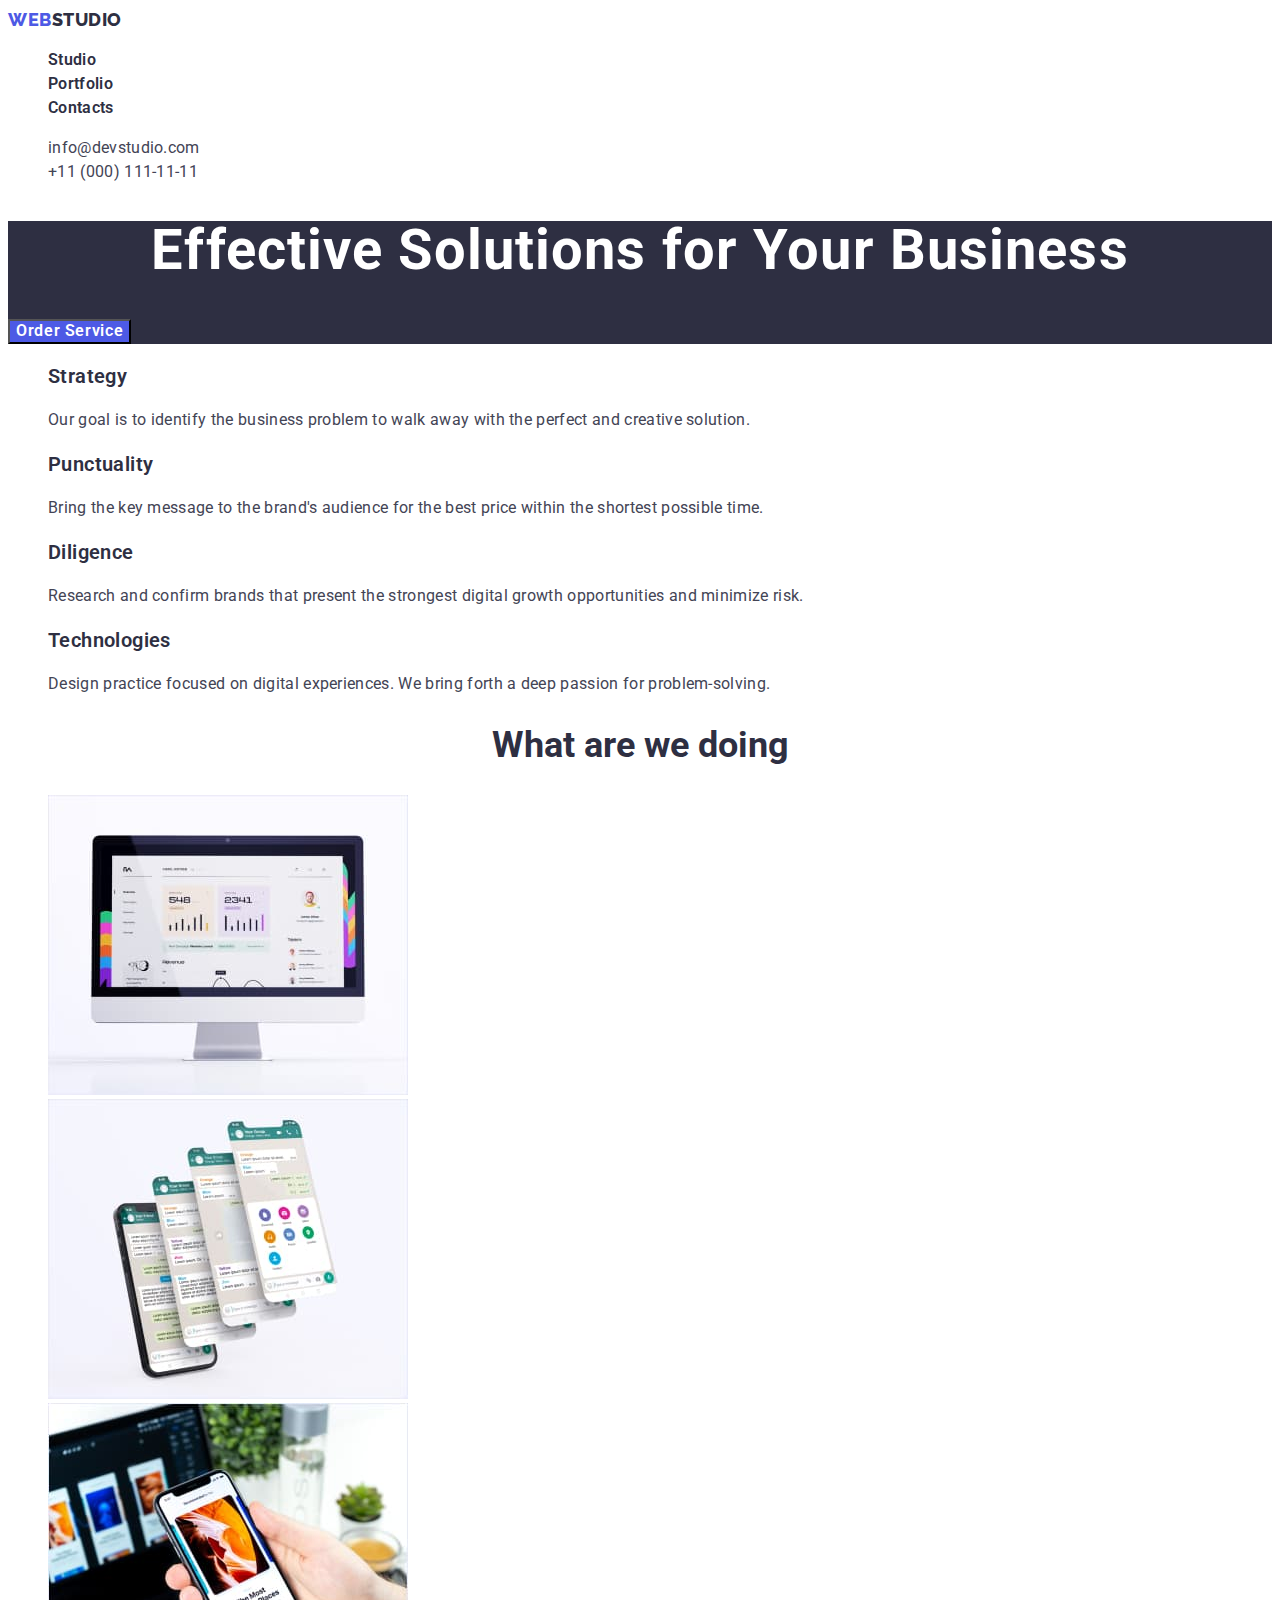
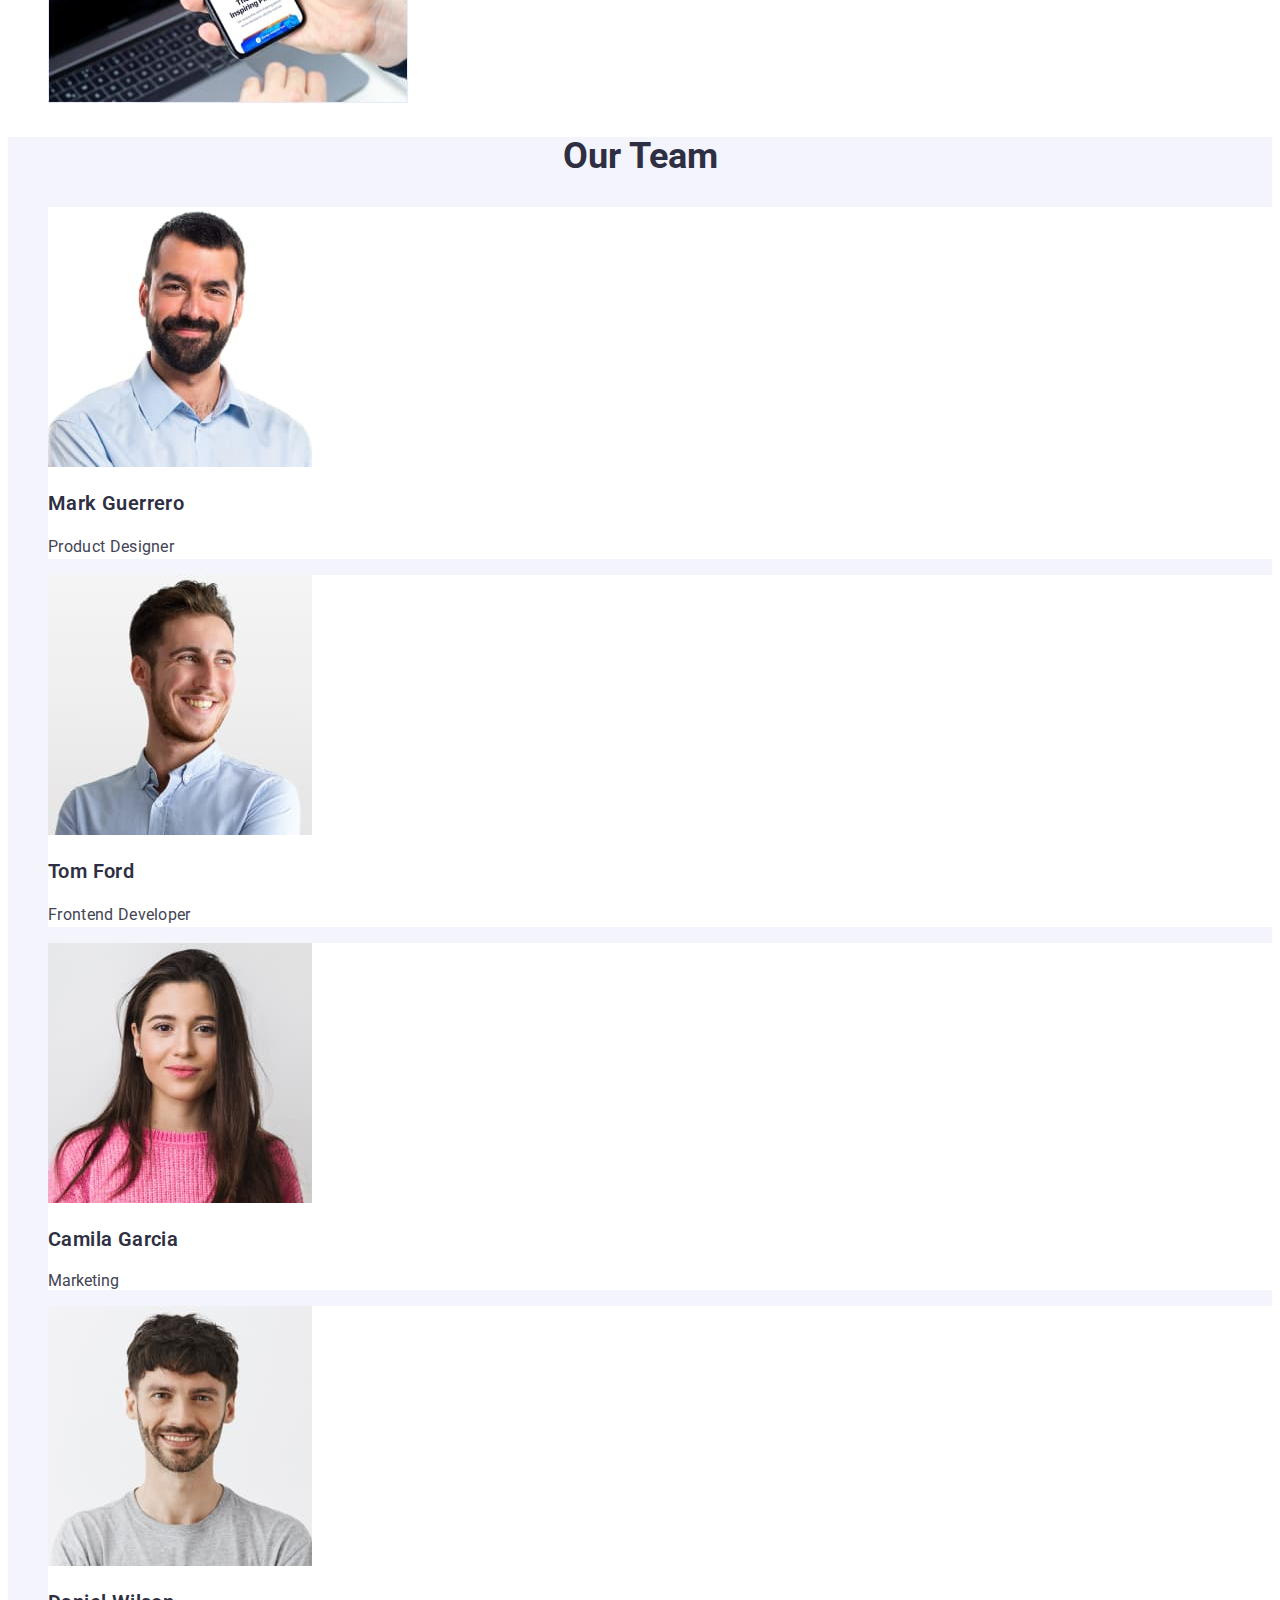
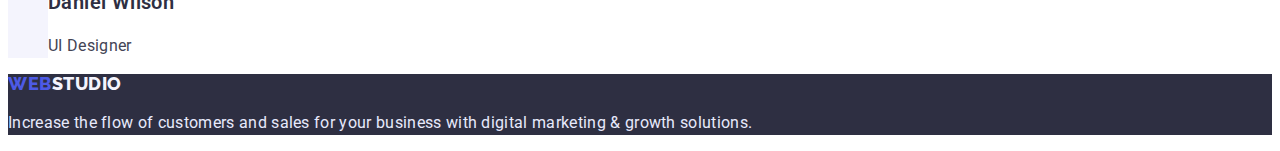
<file: index.html>
<!DOCTYPE html>
<html lang="en">
  <head>
    <meta charset="UTF-8" />
    <meta http-equiv="X-UA-Compatible" content="IE=edge" />
    <meta name="viewport" content="width=device-width, initial-scale=1.0" />
    <title>WebStudio</title>

    <link rel="stylesheet" href="./css/styles.css" />
    <link rel="preconnect" href="https://fonts.googleapis.com" />
    <link rel="preconnect" href="https://fonts.gstatic.com" crossorigin />
    <link
      href="https://fonts.googleapis.com/css2?family=Raleway:wght@700&family=Roboto:wght@400;500;700;900&display=swap"
      rel="stylesheet"
    />
  </head>

  <body>
    <!-- header -->
    <header class="page-header">
      <nav class="header-navigation">
        <a href="/" class="header-logo-beginning link"
          >Web<span class="header-logo-end link">Studio</span></a
        >
        <ul class="site-nav list">
          <li class="site-nav-items">
            <a href="" class="site-nav-link link">Studio</a>
          </li>
          <li class="site-nav-items">
            <a href="portfolio.html" class="site-nav-link link">Portfolio</a>
          </li>
          <li class="site-nav-items">
            <a href="" class="site-nav-link link">Contacts</a>
          </li>
        </ul>
      </nav>

      <ul class="auth-nav list">
        <li class="auth-nav-items">
          <a href="mailto:info@devstudio.com" class="auth-nav-link link"
            >info@devstudio.com</a
          >
        </li>
        <li class="auth-nav-items">
          <a href="tel:+11(000)1111111" class="auth-nav-link link"
            >+11 (000) 111-11-11</a
          >
        </li>
      </ul>
    </header>

    <main>
      <!-- hero -->
      <section class="hero">
        <h1 class="main-title">Effective Solutions for Your Business</h1>
        <button type="button" class="hero-btn">Order Service</button>
      </section>

      <!-- about -->
      <section>
        <h2 class="visually-hidden">Our benefits</h2>
        <ul class="about-list list">
          <li class="about-items">
            <h3 class="subtitle">Strategy</h3>
            <p class="text">
              Our goal is to identify the business problem to walk away with the
              perfect and creative solution.
            </p>
          </li>
          <li class="about-items">
            <h3 class="subtitle">Punctuality</h3>
            <p class="text">
              Bring the key message to the brand's audience for the best price
              within the shortest possible time.
            </p>
          </li>
          <li class="about-items">
            <h3 class="subtitle">Diligence</h3>
            <p class="text">
              Research and confirm brands that present the strongest digital
              growth opportunities and minimize risk.
            </p>
          </li>
          <li class="about-items">
            <h3 class="subtitle">Technologies</h3>
            <p class="text">
              Design practice focused on digital experiences. We bring forth a
              deep passion for problem-solving.
            </p>
          </li>
        </ul>
      </section>

      <section>
        <h2 class="second-title">What are we doing</h2>
        <ul class="our-job-list list">
          <li class="our-job-items">
            <img
              src="images/our_work1.jpg"
              alt="Diagram on monitor"
              width="360"
            />
          </li>
          <li class="our-job-items">
            <img
              src="images/our_work2.jpg"
              alt="Developing mobile application"
              width="360"
            />
          </li>
          <li class="our-job-items">
            <img
              src="images/our_work3.jpg"
              alt="Testing mobile application"
              width="360"
            />
          </li>
        </ul>
      </section>

      <!-- team -->
      <section class="team">
        <h2 class="second-title">Our Team</h2>
        <ul class="team-list list">
          <li class="team-item team-list-color">
            <img src="./images/team1.jpg" alt="Product Designer" width="264" />
            <h3 class="subtitle">Mark Guerrero</h3>
            <p class="text">Product Designer</p>
          </li>
          <li class="team-item team-list-color">
            <img
              src="./images/team3.jpg"
              alt="Frontend Developer"
              width="264"
            />
            <h3 class="subtitle">Tom Ford</h3>
            <p class="text">Frontend Developer</p>
          </li>
          <li class="team-item team-list-color">
            <img src="./images/team4.jpg" alt="Marketing" width="264" />
            <h3 class="subtitle">Camila Garcia</h3>
            <p>Marketing</p>
          </li>
          <li class="team-item team-list-color">
            <img src="./images/team2.jpg" alt="UI Designer" width="264" />
            <h3 class="subtitle">Daniel Wilson</h3>
            <p class="text">UI Designer</p>
          </li>
        </ul>
      </section>
    </main>

    <!-- footer -->
    <footer class="footer">
      <a href="/" class="footer-logo-beginnig link"
        >Web<span class="footer-logo-end link">Studio</span></a
      >
      <p class="footer-text">
        Increase the flow of customers and sales for your business with digital
        marketing & growth solutions.
      </p>
    </footer>
  </body>
</html>
</file>
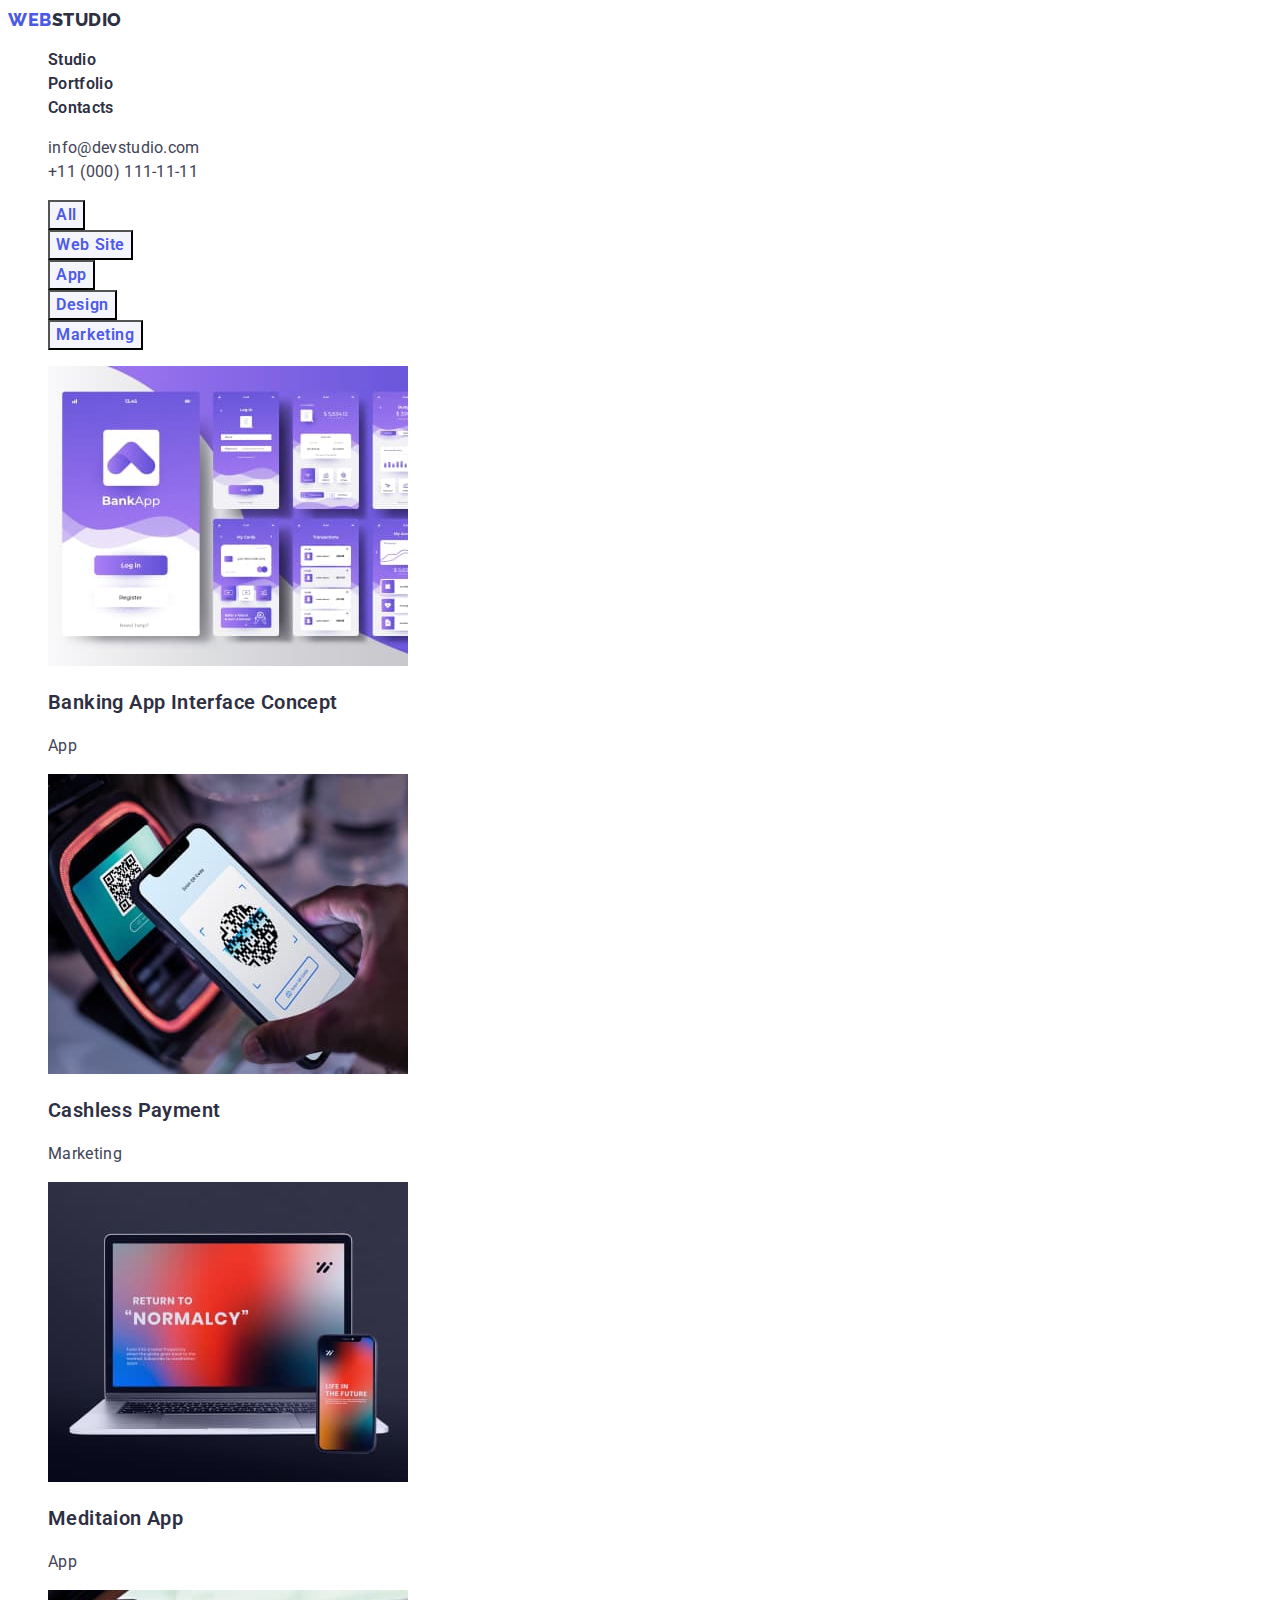
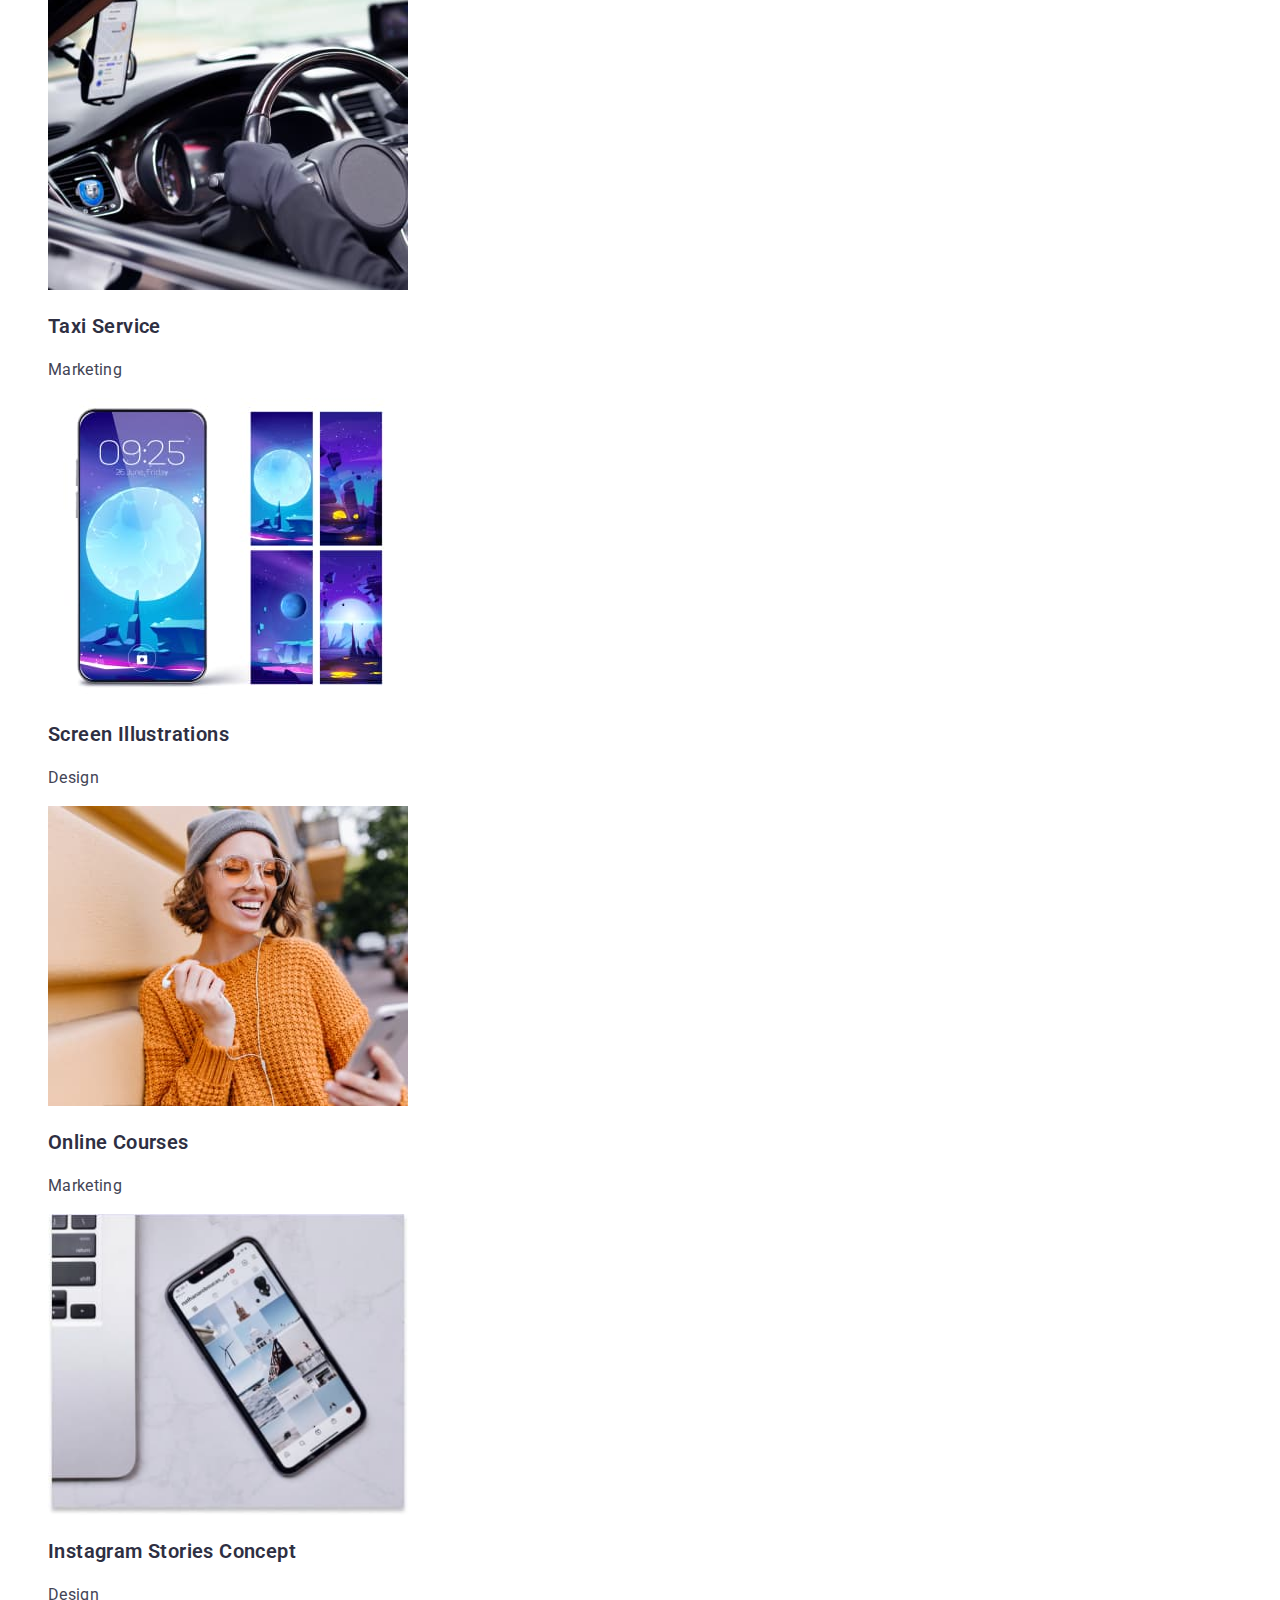
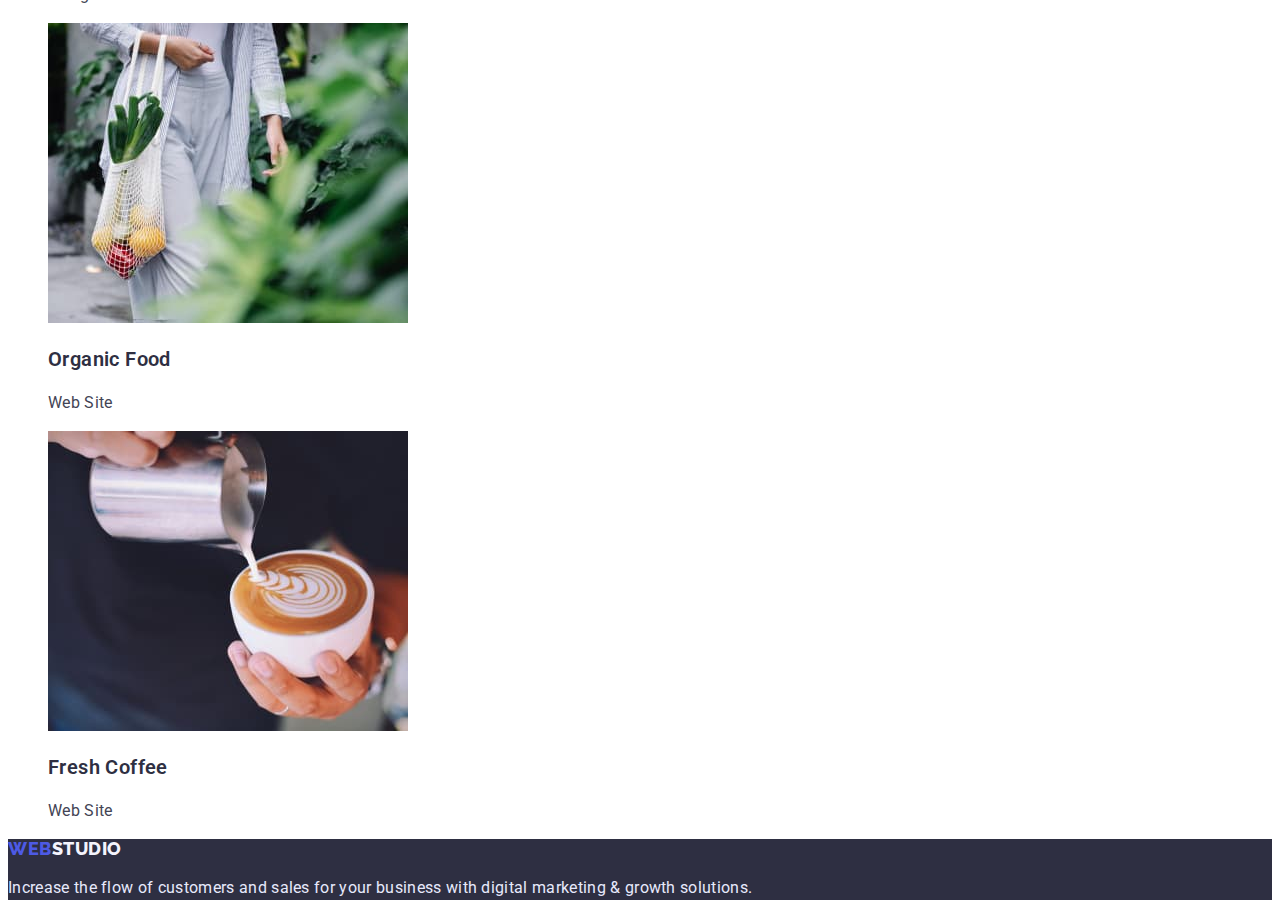
<file: portfolio.html>
<!DOCTYPE html>
<html lang="en">
  <head>
    <meta charset="UTF-8" />
    <meta http-equiv="X-UA-Compatible" content="IE=edge" />
    <meta name="viewport" content="width=device-width, initial-scale=1.0" />
    <title>WebStudio</title>

    <link rel="stylesheet" href="./css/styles.css" />
    <link rel="preconnect" href="https://fonts.googleapis.com" />
    <link rel="preconnect" href="https://fonts.gstatic.com" crossorigin />
    <link
      href="https://fonts.googleapis.com/css2?family=Raleway:wght@700&family=Roboto:wght@400;500;700;900&display=swap"
      rel="stylesheet"
    />
  </head>

  <body>
    <!-- header -->
    <header class="page-header">
      <nav class="header-navigation">
        <a href="/" class="header-logo-beginning link"
          >Web<span class="header-logo-end link">Studio</span></a
        >
        <ul class="site-nav list">
          <li class="site-nav-items">
            <a href="index.html" class="site-nav-link link">Studio</a>
          </li>
          <li class="site-nav-items">
            <a href="/" class="site-nav-link link">Portfolio</a>
          </li>
          <li class="site-nav-items">
            <a href="" class="site-nav-link link">Contacts</a>
          </li>
        </ul>
      </nav>

      <ul class="auth-nav list">
        <li class="auth-nav-items">
          <a href="mailto:info@devstudio.com" class="auth-nav-link link"
            >info@devstudio.com</a
          >
        </li>
        <li class="auth-nav-items">
          <a href="tel:+11(000)1111111" class="auth-nav-link link"
            >+11 (000) 111-11-11</a
          >
        </li>
      </ul>
    </header>

    <!-- main -->
    <main>
      <section class="portfolio">
        <h2 class="visually-hidden">Portfolio</h2>
        <ul class="filter-list list">
          <li class="filter-item">
            <button type="button" class="filter-btn cursor">All</button>
          </li>
          <li class="filter-item">
            <button type="button" class="filter-btn cursor">Web Site</button>
          </li>
          <li class="filter-item">
            <button type="button" class="filter-btn cursor">App</button>
          </li>
          <li class=filter-item">
            <button type="button" class="filter-btn cursor">Design</button>
          </li>
          <li class="filter-item">
            <button type="button" class="filter-btn cursor">Marketing</button>
          </li>
        </ul>
      </section>
    </main>

    <ul class="portfolio-list list">
      <li class="portfolio-item">
        <img src="./images/portfolio-bankapp.jpg" alt="interface concept" width="360">
        <h3 class="subtitle">Banking App Interface Concept</h3>
        <p class="text">App</p>
      </li>
      <li class="portfolio-item">
        <img src="./images/portfolio-tel.jpg" alt="payment by smartphone" width="360">
        <h3 class="subtitle">Cashless Payment</h3>
        <p class="text">Marketing</p>
      </li>
      <li class="portfolio-item">
        <img src="./images/portfolio3.jpg" alt="example of the application on a laptop and smartphone" width="360">
        <h3 class="subtitle">Meditaion App</h3>
        <p class="text">App</p>
      </li>
      <li class="portfolio-item">
        <img src="./images/portfolio4.jpg" alt="the driver of the car looks at the smartphone" width="360">
        <h3 class="subtitle">Taxi Service</h3>
        <p class="text">Marketing</p>
      </li>
      <li class="portfolio-item">
        <img src="./images/portfolio5.jpg" alt="illustrations for smartphone" width="360">
        <h3 class="subtitle">Screen Illustrations</h3>
        <p class="text">Design</p>
      </li>
      <li class="portfolio-item">
        <img src="./images/portfolio6.jpg" alt="smiling girl talking on the phone" width="360">
        <h3 class="subtitle">Online Courses</h3>
        <p class="text">Marketing</p>
      </li>
      <li class="portfolio-item">
        <img src="./images/portfolio7.jpg" alt="Instagram stories" width="360">
        <h3 class="subtitle">Instagram Stories Concept</h3>
        <p class="text">Design</p>
      </li>
      <li class="portfolio-item">
        <img src="./images/portfolio8.jpg" alt="a girl carrying groceries" width="360">
        <h3 class="subtitle">Organic Food</h3>
        <p class="text">Web Site</p>
      </li>
      <li class="portfolio-item">
        <img src="./images/portfolio9.jpg" alt="barista preparing coffee" width="360">
        <h3 class="subtitle">Fresh Coffee</h3>
        <p class="text">Web Site</p>
      </li>
    </ul>

    <!-- footer -->
    <footer class="footer">
      <a href="/" class="footer-logo-beginnig link"
        >Web<span class="footer-logo-end link">Studio</span></a
      >
      <p class="footer-text">
        Increase the flow of customers and sales for your business with digital
        marketing & growth solutions.
      </p>
    </footer>
  </body>
</html>
</file>
<file: css/styles.css>
:root {
  --accent-color: #4d5ae5;
  --header-nav-color: #2e2f42;
  --header-auth-color: #434455;

  --body-color: #434455;
  --main-color: #2e2f42;
  --main-btn-color: #f4f4fd;
  --light-color-title-btn: #ffffff;
  --footer-text: #e7e9fc;
}

body {
  font-family: "Roboto", sans-serif;
  color: var(--body-color);
  background-color: var(--light-color-title-btn);
}

.link {
  text-decoration: none;
}

.list {
  list-style: none;
}

.cursor {
  cursor: pointer;
}

.visually-hidden {
  position: absolute;
  white-space: nowrap;
  width: 1px;
  height: 1px;
  overflow: hidden;
  border: 0;
  padding: 0;
  clip: rect(0 0 0 0);
  clip-path: inset(50%);
  margin: -1px;
}

/* ----------header------------- */

.header-logo-beginning {
  font-family: "Raleway";
  font-weight: 800;
  font-size: 18px;
  line-height: 1.33;
  letter-spacing: 0.03em;
  text-transform: uppercase;

  color: var(--accent-color);
}

.header-logo-end {
  font-family: "Raleway";
  font-weight: 800;
  font-size: 18px;
  line-height: 1.33;
  letter-spacing: 0.03em;

  color: var(--main-color);
}

.site-nav-link {
  font-weight: 600;
  line-height: 1.5;
  letter-spacing: 0.02em;

  color: var(--header-nav-color);
}

.site-nav-link:hover,
.site-nav-link:focus {
  color: var(--accent-color);
}

.auth-nav-link {
  font-family: "Roboto";
  font-style: normal;
  font-weight: 400;
  line-height: 1.5;
  letter-spacing: 0.02em;

  color: var(--header-auth-color);
}

.auth-nav-link:hover,
.auth-nav-link:focus {
  color: var(--accent-color);
}

/* -----main------- */
/* -------hero------- */

.hero {
  background-color: var(--main-color);
}

.main-title {
  font-size: 56px;
  line-height: 1.07;
  letter-spacing: 0.02em;
  text-align: center;

  color: var(--light-color-title-btn);
}

.hero-btn {
  font-family: inherit;
  font-weight: 600;
  font-size: 16px;
  line-height: 1.18;
  letter-spacing: 0.04em;

  color: var(--light-color-title-btn);
  background-color: var(--accent-color);
}

.hero-btn:hover,
.hero-btn:focus {
  background-color: #404bbf;
}

/* --------about-------- */

.subtitle {
  font-weight: 600;
  font-size: 20px;
  line-height: 1.2;
  letter-spacing: 0.02em;

  color: var(--main-color);
}

.text {
  line-height: 1.5;
  letter-spacing: 0.02em;
}

.second-title {
  font-size: 36px;
  line-height: 1.11;
  text-align: center;

  color: var(--main-color);
}

/* ----------team--------- */

.team {
  background-color: var(--main-btn-color);
}

.team-list-color {
  background-color: var(--light-color-title-btn);
}

/* --------footer-------- */

.footer {
  background-color: var(--main-color);
}

.footer-logo-beginnig {
  font-family: "Raleway";
  font-weight: 800;
  font-size: 18px;
  line-height: 1.16;
  letter-spacing: 0.03em;
  text-transform: uppercase;

  color: var(--accent-color);
}

.footer-logo-end {
  color: var(--main-btn-color);
}

.footer-text {
  font-size: 16px;
  line-height: 1.5;
  letter-spacing: 0.02em;

  color: var(--footer-text);
}

/* ------------------portfolio----------------- */

.filter-btn {
  font-family: inherit;
  font-style: normal;
  font-weight: 600;
  font-size: 16px;
  line-height: 1.5;
  align-items: center;
  text-align: center;
  letter-spacing: 0.04em;

  color: var(--accent-color);
  background-color: var(--main-btn-color);
}

.filter-btn:hover,
.filter-btn:focus {
  color: var(--light-color-title-btn);
  background-color: var(--accent-color);
}
</file>
